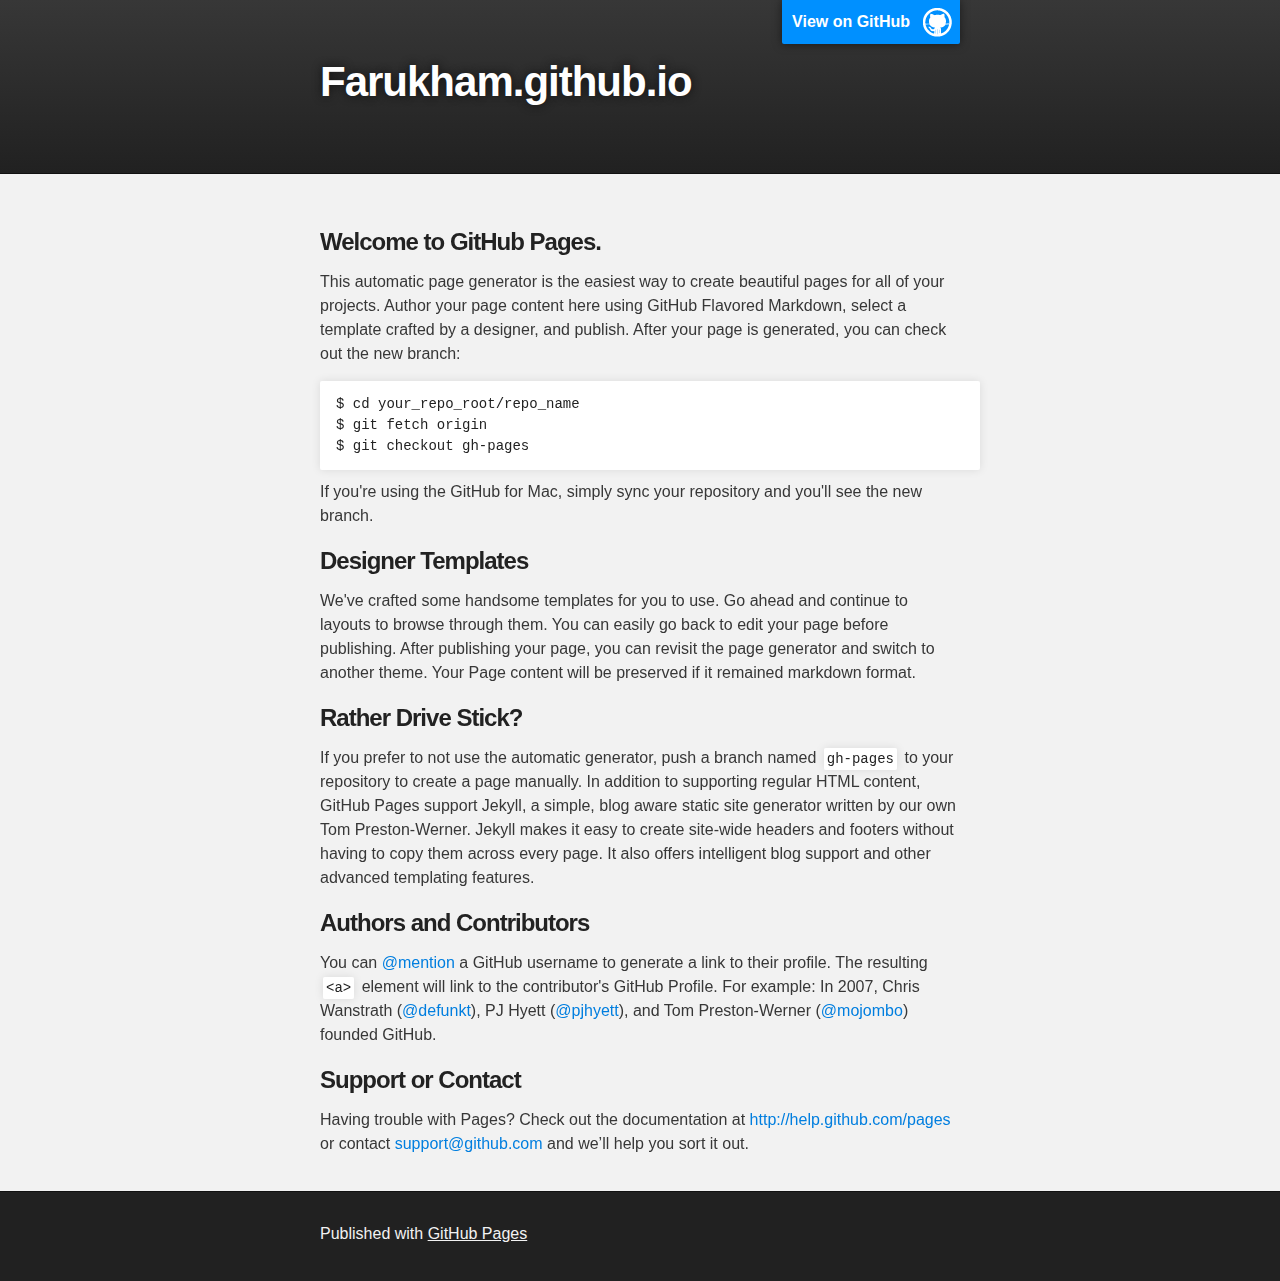
<file: index.html>
<!DOCTYPE html>
<html>

  <head>
    <meta charset='utf-8' />
    <meta http-equiv="X-UA-Compatible" content="chrome=1" />
    <meta name="description" content="Farukham.github.io : " />

    <link rel="stylesheet" type="text/css" media="screen" href="stylesheets/stylesheet.css">

    <title>Farukham.github.io</title>
  </head>

  <body>

    <!-- HEADER -->
    <div id="header_wrap" class="outer">
        <header class="inner">
          <a id="forkme_banner" href="https://github.com/farukham">View on GitHub</a>

          <h1 id="project_title">Farukham.github.io</h1>
          <h2 id="project_tagline"></h2>

        </header>
    </div>

    <!-- MAIN CONTENT -->
    <div id="main_content_wrap" class="outer">
      <section id="main_content" class="inner">
        <h3>
<a name="welcome-to-github-pages" class="anchor" href="#welcome-to-github-pages"><span class="octicon octicon-link"></span></a>Welcome to GitHub Pages.</h3>

<p>This automatic page generator is the easiest way to create beautiful pages for all of your projects. Author your page content here using GitHub Flavored Markdown, select a template crafted by a designer, and publish. After your page is generated, you can check out the new branch:</p>

<pre><code>$ cd your_repo_root/repo_name
$ git fetch origin
$ git checkout gh-pages
</code></pre>

<p>If you're using the GitHub for Mac, simply sync your repository and you'll see the new branch.</p>

<h3>
<a name="designer-templates" class="anchor" href="#designer-templates"><span class="octicon octicon-link"></span></a>Designer Templates</h3>

<p>We've crafted some handsome templates for you to use. Go ahead and continue to layouts to browse through them. You can easily go back to edit your page before publishing. After publishing your page, you can revisit the page generator and switch to another theme. Your Page content will be preserved if it remained markdown format.</p>

<h3>
<a name="rather-drive-stick" class="anchor" href="#rather-drive-stick"><span class="octicon octicon-link"></span></a>Rather Drive Stick?</h3>

<p>If you prefer to not use the automatic generator, push a branch named <code>gh-pages</code> to your repository to create a page manually. In addition to supporting regular HTML content, GitHub Pages support Jekyll, a simple, blog aware static site generator written by our own Tom Preston-Werner. Jekyll makes it easy to create site-wide headers and footers without having to copy them across every page. It also offers intelligent blog support and other advanced templating features.</p>

<h3>
<a name="authors-and-contributors" class="anchor" href="#authors-and-contributors"><span class="octicon octicon-link"></span></a>Authors and Contributors</h3>

<p>You can <a href="https://github.com/blog/821" class="user-mention">@mention</a> a GitHub username to generate a link to their profile. The resulting <code>&lt;a&gt;</code> element will link to the contributor's GitHub Profile. For example: In 2007, Chris Wanstrath (<a href="https://github.com/defunkt" class="user-mention">@defunkt</a>), PJ Hyett (<a href="https://github.com/pjhyett" class="user-mention">@pjhyett</a>), and Tom Preston-Werner (<a href="https://github.com/mojombo" class="user-mention">@mojombo</a>) founded GitHub.</p>

<h3>
<a name="support-or-contact" class="anchor" href="#support-or-contact"><span class="octicon octicon-link"></span></a>Support or Contact</h3>

<p>Having trouble with Pages? Check out the documentation at <a href="http://help.github.com/pages">http://help.github.com/pages</a> or contact <a href="mailto:support@github.com">support@github.com</a> and we’ll help you sort it out.</p>
      </section>
    </div>

    <!-- FOOTER  -->
    <div id="footer_wrap" class="outer">
      <footer class="inner">
        <p>Published with <a href="http://pages.github.com">GitHub Pages</a></p>
      </footer>
    </div>

    

  </body>
</html>
</file>
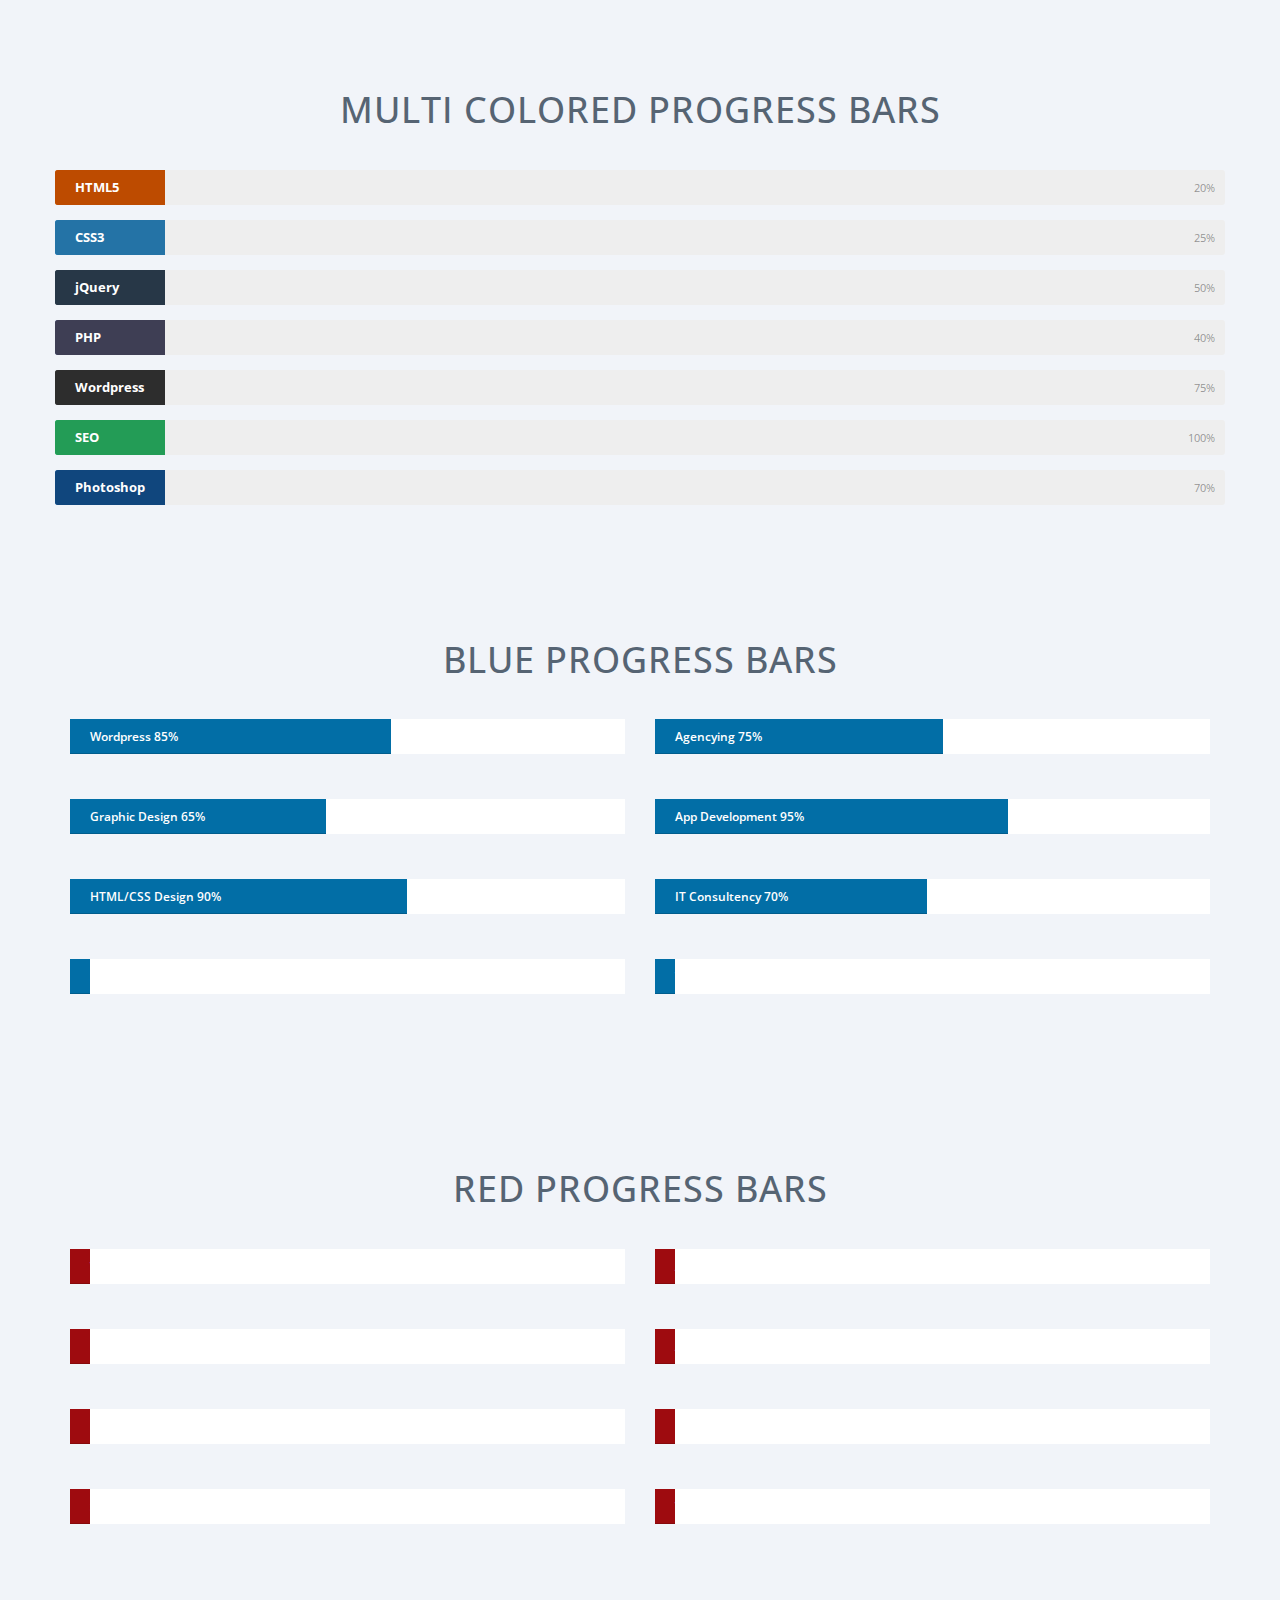
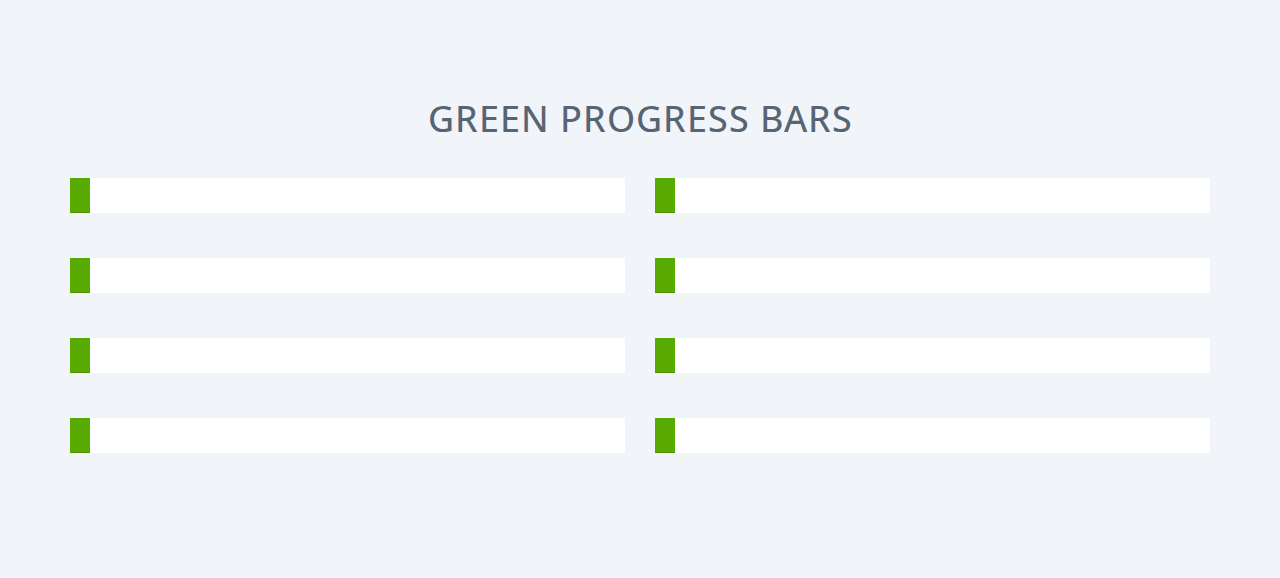
<file: progress-bars/index.html>
<!DOCTYPE html>
<!--[if IE 8]>			<html class="ie ie8"> <![endif]-->
<!--[if IE 9]>			<html class="ie ie9"> <![endif]-->
<!--[if gt IE 9]><!-->	<html> <!--<![endif]-->
<head>
      <meta charset="utf-8">
      <title>Bootstrap Animated Progress Bars</title>
      <meta name="description" content="Bootstrap Animated Progress Bars by farukham">
      <meta name="author" content="github.com/farukham">
      <!-- Mobile Metas -->
      <meta name="viewport" content="width=device-width, initial-scale=1.0">
      <!-- Google Fonts -->
      <link href='http://fonts.googleapis.com/css?family=Open+Sans:400,300,600,700' rel='stylesheet' type='text/css'>
      <!-- Library CSS -->
      <link rel="stylesheet" href="css/bootstrap.min.css">
      <link rel="stylesheet" href="css/bootstrap-theme.min.css">
      <!-- Theme CSS -->
      <link rel="stylesheet" href="css/style.css">
      <!-- The HTML5 shim, for IE6-8 support of HTML5 elements -->
      <!--[if lt IE 9]>
      <script src="//html5shim.googlecode.com/svn/trunk/html5.js"></script>
      <script src="js/respond.min.js"></script>
      <![endif]-->
</head>

<body>
    
      
      <!-- Warpper -->
      <div class="wrap">

                  <!-- Progress Bars -->
                  <div class="skills-wrap">
                        <div class="container">
                              <h1 class="text-center">MULTI COLORED PROGRESS BARS</h1>
                              <!-- New progress bars -->
                              <div class="skillbar clearfix " data-percent="20%">
                                    <div class="skillbar-title" style="background: #d35400;"><span>HTML5</span></div>
                                    <div class="skillbar-bar" style="background: #e67e22;"></div>
                                    <div class="skill-bar-percent">20%</div>
                              </div> <!-- End Skill Bar -->

                              <div class="skillbar clearfix " data-percent="25%">
                                    <div class="skillbar-title" style="background: #2980b9;"><span>CSS3</span></div>
                                    <div class="skillbar-bar" style="background: #3498db;"></div>
                                    <div class="skill-bar-percent">25%</div>
                              </div> <!-- End Skill Bar -->

                              <div class="skillbar clearfix " data-percent="50%">
                                    <div class="skillbar-title" style="background: #2c3e50;"><span>jQuery</span></div>
                                    <div class="skillbar-bar" style="background: #2c3e50;"></div>
                                    <div class="skill-bar-percent">50%</div>
                              </div> <!-- End Skill Bar -->

                              <div class="skillbar clearfix " data-percent="40%">
                                    <div class="skillbar-title" style="background: #46465e;"><span>PHP</span></div>
                                    <div class="skillbar-bar" style="background: #5a68a5;"></div>
                                    <div class="skill-bar-percent">40%</div>
                              </div> <!-- End Skill Bar -->

                              <div class="skillbar clearfix " data-percent="75%">
                                    <div class="skillbar-title" style="background: #333333;"><span>Wordpress</span></div>
                                    <div class="skillbar-bar" style="background: #525252;"></div>
                                    <div class="skill-bar-percent">75%</div>
                              </div> <!-- End Skill Bar -->

                              <div class="skillbar clearfix " data-percent="100%">
                                    <div class="skillbar-title" style="background: #27ae60;"><span>SEO</span></div>
                                    <div class="skillbar-bar" style="background: #2ecc71;"></div>
                                    <div class="skill-bar-percent">100%</div>
                              </div> <!-- End Skill Bar -->

                              <div class="skillbar clearfix " data-percent="70%">
                                    <div class="skillbar-title" style="background: #124e8c;"><span>Photoshop</span></div>
                                    <div class="skillbar-bar" style="background: #4288d0;"></div>
                                    <div class="skill-bar-percent">70%</div>
                              </div> <!-- End Skill Bar -->
                              <!-- /New Progress bars -->

                              <div class="divider"></div>
                              
                              <!-- Blue progress bars -->
                              <h1 class="text-center">BLUE PROGRESS BARS</h1>
                              <div class="skills progress-bar1">
                                    <ul class="col-md-6 col-sm-12 col-xs-12 wow fadeInLeft">
                                          <li class="progress">
                                                <div class="progress-bar" data-width="85">
                                                      Wordpress 85%
                                                </div>
                                          </li>
                                          <li class="progress">
                                                <div class="progress-bar" data-width="65">
                                                      Graphic Design 65%
                                                </div>
                                          </li>
                                          <li class="progress">
                                                <div class="progress-bar" data-width="90">
                                                      HTML/CSS Design 90%
                                                </div>
                                          </li>
                                          <li class="progress">
                                                <div class="progress-bar" data-width="60">
                                                      SEO 60%
                                                </div>
                                          </li>
                                    </ul>
                                    <ul class="col-md-6 col-sm-12 col-xs-12 wow fadeInRight">
                                          <li class="progress">
                                                <div class="progress-bar" data-width="75">
                                                      Agencying 75%
                                                </div>
                                          </li>
                                          <li class="progress">
                                                <div class="progress-bar" data-width="95">
                                                      App Development 95%
                                                </div>
                                          </li>
                                          <li class="progress">
                                                <div class="progress-bar" data-width="70">
                                                      IT Consultency 70%
                                                </div>
                                          </li>
                                          <li class="progress">
                                                <div class="progress-bar" data-width="90">
                                                      Theme Development 90%
                                                </div>
                                          </li>
                                    </ul>
                              </div>
                              <!-- /Blue progress bars -->

                              <div class="divider"></div>

                              <!-- Red progress bars -->
                              <h1 class="text-center">RED PROGRESS BARS</h1>
                              <div class="skills progress-bar2">
                                    <ul class="col-md-6 col-sm-12 col-xs-12 wow fadeInLeft">
                                          <li class="progress">
                                                <div class="progress-bar" data-width="85">
                                                      Wordpress 85%
                                                </div>
                                          </li>
                                          <li class="progress">
                                                <div class="progress-bar" data-width="65">
                                                      Graphic Design 65%
                                                </div>
                                          </li>
                                          <li class="progress">
                                                <div class="progress-bar" data-width="90">
                                                      HTML/CSS Design 90%
                                                </div>
                                          </li>
                                          <li class="progress">
                                                <div class="progress-bar" data-width="60">
                                                      SEO 60%
                                                </div>
                                          </li>
                                    </ul>
                                    <ul class="col-md-6 col-sm-12 col-xs-12 wow fadeInRight">
                                          <li class="progress">
                                                <div class="progress-bar" data-width="75">
                                                      Agencying 75%
                                                </div>
                                          </li>
                                          <li class="progress">
                                                <div class="progress-bar" data-width="95">
                                                      App Development 95%
                                                </div>
                                          </li>
                                          <li class="progress">
                                                <div class="progress-bar" data-width="70">
                                                      IT Consultency 70%
                                                </div>
                                          </li>
                                          <li class="progress">
                                                <div class="progress-bar" data-width="90">
                                                      Theme Development 90%
                                                </div>
                                          </li>
                                    </ul>
                              </div>
                              <!-- /Red progress bars -->

                              <div class="divider"></div>

                              <!-- Green progress bars -->
                              <h1 class="text-center">GREEN PROGRESS BARS</h1>
                              <div class="skills progress-bar3">
                                    <ul class="col-md-6 col-sm-12 col-xs-12 wow fadeInLeft">
                                          <li class="progress">
                                                <div class="progress-bar" data-width="85">
                                                      Wordpress 85%
                                                </div>
                                          </li>
                                          <li class="progress">
                                                <div class="progress-bar" data-width="65">
                                                      Graphic Design 65%
                                                </div>
                                          </li>
                                          <li class="progress">
                                                <div class="progress-bar" data-width="90">
                                                      HTML/CSS Design 90%
                                                </div>
                                          </li>
                                          <li class="progress">
                                                <div class="progress-bar" data-width="60">
                                                      SEO 60%
                                                </div>
                                          </li>
                                    </ul>
                                    <ul class="col-md-6 col-sm-12 col-xs-12 wow fadeInRight">
                                          <li class="progress">
                                                <div class="progress-bar" data-width="75">
                                                      Agencying 75%
                                                </div>
                                          </li>
                                          <li class="progress">
                                                <div class="progress-bar" data-width="95">
                                                      App Development 95%
                                                </div>
                                          </li>
                                          <li class="progress">
                                                <div class="progress-bar" data-width="70">
                                                      IT Consultency 70%
                                                </div>
                                          </li>
                                          <li class="progress">
                                                <div class="progress-bar" data-width="90">
                                                      Theme Development 90%
                                                </div>
                                          </li>
                                    </ul>
                              </div>
                              <!-- /Green progress bars -->
                        </div>
                  </div>
                  <!-- /Progress bars -->


                  
      </div>
      <!-- /Warpper -->
      <!-- The Scripts -->
      <script src="js/jquery.min.js"></script>
      <script src="js/jquery-migrate-1.0.0.js"></script>
      <script src="js/jquery-ui.js"></script>
      <script src="js/bootstrap.min.js"></script>
      <script src="js/appear.js"></script>  
      <script src="js/custom.js"></script>
      
</body>
</html>
</file>
<file: stylesheets/stylesheet.css>
/*******************************************************************************
Slate Theme for GitHub Pages
by Jason Costello, @jsncostello
*******************************************************************************/

@import url(pygment_trac.css);

/*******************************************************************************
MeyerWeb Reset
*******************************************************************************/

html, body, div, span, applet, object, iframe,
h1, h2, h3, h4, h5, h6, p, blockquote, pre,
a, abbr, acronym, address, big, cite, code,
del, dfn, em, img, ins, kbd, q, s, samp,
small, strike, strong, sub, sup, tt, var,
b, u, i, center,
dl, dt, dd, ol, ul, li,
fieldset, form, label, legend,
table, caption, tbody, tfoot, thead, tr, th, td,
article, aside, canvas, details, embed,
figure, figcaption, footer, header, hgroup,
menu, nav, output, ruby, section, summary,
time, mark, audio, video {
  margin: 0;
  padding: 0;
  border: 0;
  font: inherit;
  vertical-align: baseline;
}

/* HTML5 display-role reset for older browsers */
article, aside, details, figcaption, figure,
footer, header, hgroup, menu, nav, section {
  display: block;
}

ol, ul {
  list-style: none;
}

table {
  border-collapse: collapse;
  border-spacing: 0;
}

/*******************************************************************************
Theme Styles
*******************************************************************************/

body {
  box-sizing: border-box;
  color:#373737;
  background: #212121;
  font-size: 16px;
  font-family: 'Myriad Pro', Calibri, Helvetica, Arial, sans-serif;
  line-height: 1.5;
  -webkit-font-smoothing: antialiased;
}

h1, h2, h3, h4, h5, h6 {
  margin: 10px 0;
  font-weight: 700;
  color:#222222;
  font-family: 'Lucida Grande', 'Calibri', Helvetica, Arial, sans-serif;
  letter-spacing: -1px;
}

h1 {
  font-size: 36px;
  font-weight: 700;
}

h2 {
  padding-bottom: 10px;
  font-size: 32px;
  background: url('../images/bg_hr.png') repeat-x bottom;
}

h3 {
  font-size: 24px;
}

h4 {
  font-size: 21px;
}

h5 {
  font-size: 18px;
}

h6 {
  font-size: 16px;
}

p {
  margin: 10px 0 15px 0;
}

footer p {
  color: #f2f2f2;
}

a {
  text-decoration: none;
  color: #007edf;
  text-shadow: none;

  transition: color 0.5s ease;
  transition: text-shadow 0.5s ease;
  -webkit-transition: color 0.5s ease;
  -webkit-transition: text-shadow 0.5s ease;
  -moz-transition: color 0.5s ease;
  -moz-transition: text-shadow 0.5s ease;
  -o-transition: color 0.5s ease;
  -o-transition: text-shadow 0.5s ease;
  -ms-transition: color 0.5s ease;
  -ms-transition: text-shadow 0.5s ease;
}

a:hover, a:focus {text-decoration: underline;}

footer a {
  color: #F2F2F2;
  text-decoration: underline;
}

em {
  font-style: italic;
}

strong {
  font-weight: bold;
}

img {
  position: relative;
  margin: 0 auto;
  max-width: 739px;
  padding: 5px;
  margin: 10px 0 10px 0;
  border: 1px solid #ebebeb;

  box-shadow: 0 0 5px #ebebeb;
  -webkit-box-shadow: 0 0 5px #ebebeb;
  -moz-box-shadow: 0 0 5px #ebebeb;
  -o-box-shadow: 0 0 5px #ebebeb;
  -ms-box-shadow: 0 0 5px #ebebeb;
}

p img {
  display: inline;
  margin: 0;
  padding: 0;
  vertical-align: middle;
  text-align: center;
  border: none;
}

pre, code {
  width: 100%;
  color: #222;
  background-color: #fff;

  font-family: Monaco, "Bitstream Vera Sans Mono", "Lucida Console", Terminal, monospace;
  font-size: 14px;

  border-radius: 2px;
  -moz-border-radius: 2px;
  -webkit-border-radius: 2px;
}

pre {
  width: 100%;
  padding: 10px;
  box-shadow: 0 0 10px rgba(0,0,0,.1);
  overflow: auto;
}

code {
  padding: 3px;
  margin: 0 3px;
  box-shadow: 0 0 10px rgba(0,0,0,.1);
}

pre code {
  display: block;
  box-shadow: none;
}

blockquote {
  color: #666;
  margin-bottom: 20px;
  padding: 0 0 0 20px;
  border-left: 3px solid #bbb;
}


ul, ol, dl {
  margin-bottom: 15px
}

ul {
  list-style: inside;
  padding-left: 20px;
}

ol {
  list-style: decimal inside;
  padding-left: 20px;
}

dl dt {
  font-weight: bold;
}

dl dd {
  padding-left: 20px;
  font-style: italic;
}

dl p {
  padding-left: 20px;
  font-style: italic;
}

hr {
  height: 1px;
  margin-bottom: 5px;
  border: none;
  background: url('../images/bg_hr.png') repeat-x center;
}

table {
  border: 1px solid #373737;
  margin-bottom: 20px;
  text-align: left;
 }

th {
  font-family: 'Lucida Grande', 'Helvetica Neue', Helvetica, Arial, sans-serif;
  padding: 10px;
  background: #373737;
  color: #fff;
 }

td {
  padding: 10px;
  border: 1px solid #373737;
 }

form {
  background: #f2f2f2;
  padding: 20px;
}

/*******************************************************************************
Full-Width Styles
*******************************************************************************/

.outer {
  width: 100%;
}

.inner {
  position: relative;
  max-width: 640px;
  padding: 20px 10px;
  margin: 0 auto;
}

#forkme_banner {
  display: block;
  position: absolute;
  top:0;
  right: 10px;
  z-index: 10;
  padding: 10px 50px 10px 10px;
  color: #fff;
  background: url('../images/blacktocat.png') #0090ff no-repeat 95% 50%;
  font-weight: 700;
  box-shadow: 0 0 10px rgba(0,0,0,.5);
  border-bottom-left-radius: 2px;
  border-bottom-right-radius: 2px;
}

#header_wrap {
  background: #212121;
  background: -moz-linear-gradient(top, #373737, #212121);
  background: -webkit-linear-gradient(top, #373737, #212121);
  background: -ms-linear-gradient(top, #373737, #212121);
  background: -o-linear-gradient(top, #373737, #212121);
  background: linear-gradient(top, #373737, #212121);
}

#header_wrap .inner {
  padding: 50px 10px 30px 10px;
}

#project_title {
  margin: 0;
  color: #fff;
  font-size: 42px;
  font-weight: 700;
  text-shadow: #111 0px 0px 10px;
}

#project_tagline {
  color: #fff;
  font-size: 24px;
  font-weight: 300;
  background: none;
  text-shadow: #111 0px 0px 10px;
}

#downloads {
  position: absolute;
  width: 210px;
  z-index: 10;
  bottom: -40px;
  right: 0;
  height: 70px;
  background: url('../images/icon_download.png') no-repeat 0% 90%;
}

.zip_download_link {
  display: block;
  float: right;
  width: 90px;
  height:70px;
  text-indent: -5000px;
  overflow: hidden;
  background: url(../images/sprite_download.png) no-repeat bottom left;
}

.tar_download_link {
  display: block;
  float: right;
  width: 90px;
  height:70px;
  text-indent: -5000px;
  overflow: hidden;
  background: url(../images/sprite_download.png) no-repeat bottom right;
  margin-left: 10px;
}

.zip_download_link:hover {
  background: url(../images/sprite_download.png) no-repeat top left;
}

.tar_download_link:hover {
  background: url(../images/sprite_download.png) no-repeat top right;
}

#main_content_wrap {
  background: #f2f2f2;
  border-top: 1px solid #111;
  border-bottom: 1px solid #111;
}

#main_content {
  padding-top: 40px;
}

#footer_wrap {
  background: #212121;
}



/*******************************************************************************
Small Device Styles
*******************************************************************************/

@media screen and (max-width: 480px) {
  body {
    font-size:14px;
  }

  #downloads {
    display: none;
  }

  .inner {
    min-width: 320px;
    max-width: 480px;
  }

  #project_title {
  font-size: 32px;
  }

  h1 {
    font-size: 28px;
  }

  h2 {
    font-size: 24px;
  }

  h3 {
    font-size: 21px;
  }

  h4 {
    font-size: 18px;
  }

  h5 {
    font-size: 14px;
  }

  h6 {
    font-size: 12px;
  }

  code, pre {
    min-width: 320px;
    max-width: 480px;
    font-size: 11px;
  }

}
</file>
<file: progress-bars/css/style.css>
html,
body {
        height:100%;
        width:100%;
        color: #566473;
        background:#F1F4F9;
        font-family: "Open Sans",Helvetica,Arial,sans-serif;
        font-size: 14px;
        line-height: 24px;
}
    
body {
    overflow-x:hidden
}  
    
h1 {
    font-size:36px;
    letter-spacing:1px;
    text-transform:uppercase;
    margin-bottom: 40px;
}


.wrap {
    height: 100%;
    width: 100%;
}

.divider {
    padding: 50px 0;
    clear: both;
}


/*-------------------------------------------------------*/
/* 1. Progress bar section
/*-------------------------------------------------------*/

.skills-wrap .container {
    padding: 70px 0;
}

.progress {
    height: 35px;
    line-height: 35px;
    margin-bottom: 45px;
    background: #fff;
    border-radius: 0;
    box-shadow: none;
    list-style: none;
}

.progress-bar {
    font-weight: 600;
    line-height: 35px;
    padding-left: 20px;
    text-align: left;
}

.progress-bar1 .progress-bar {
    background: #026ea6;
}

.progress-bar2 .progress-bar {
    background: #9e0b0f;
}

.progress-bar3 .progress-bar {
    background: #59ab02;
}


/* Multi color progress  */

.skillbar {
    position:relative;
    display:block;
    margin-bottom:15px;
    width:100%;
    background:#eee;
    height:35px;
    border-radius:3px;
    -moz-border-radius:3px;
    -webkit-border-radius:3px;
    -webkit-transition:0.4s linear;
    -moz-transition:0.4s linear;
    -ms-transition:0.4s linear;
    -o-transition:0.4s linear;
    transition:0.4s linear;
    -webkit-transition-property:width, background-color;
    -moz-transition-property:width, background-color;
    -ms-transition-property:width, background-color;
    -o-transition-property:width, background-color;
    transition-property:width, background-color;
}

.skillbar-title {
    position:absolute;
    top:0;
    left:0;
width:110px;
    font-weight:bold;
    font-size:13px;
    color:#ffffff;
    background:#6adcfa;
    -webkit-border-top-left-radius:3px;
    -webkit-border-bottom-left-radius:4px;
    -moz-border-radius-topleft:3px;
    -moz-border-radius-bottomleft:3px;
    border-top-left-radius:3px;
    border-bottom-left-radius:3px;
}

.skillbar-title span {
    display:block;
    background:rgba(0, 0, 0, 0.1);
    padding:0 20px;
    height:35px;
    line-height:35px;
    -webkit-border-top-left-radius:3px;
    -webkit-border-bottom-left-radius:3px;
    -moz-border-radius-topleft:3px;
    -moz-border-radius-bottomleft:3px;
    border-top-left-radius:3px;
    border-bottom-left-radius:3px;
}

.skillbar-bar {
    height:35px;
    width:0px;
    background:#6adcfa;
    border-radius:3px;
    -moz-border-radius:3px;
    -webkit-border-radius:3px;
}

.skill-bar-percent {
    position:absolute;
    right:10px;
    top:0;
    font-size:11px;
    height:35px;
    line-height:35px;
    color:#ffffff;
    color:rgba(0, 0, 0, 0.4);
}
</file>
